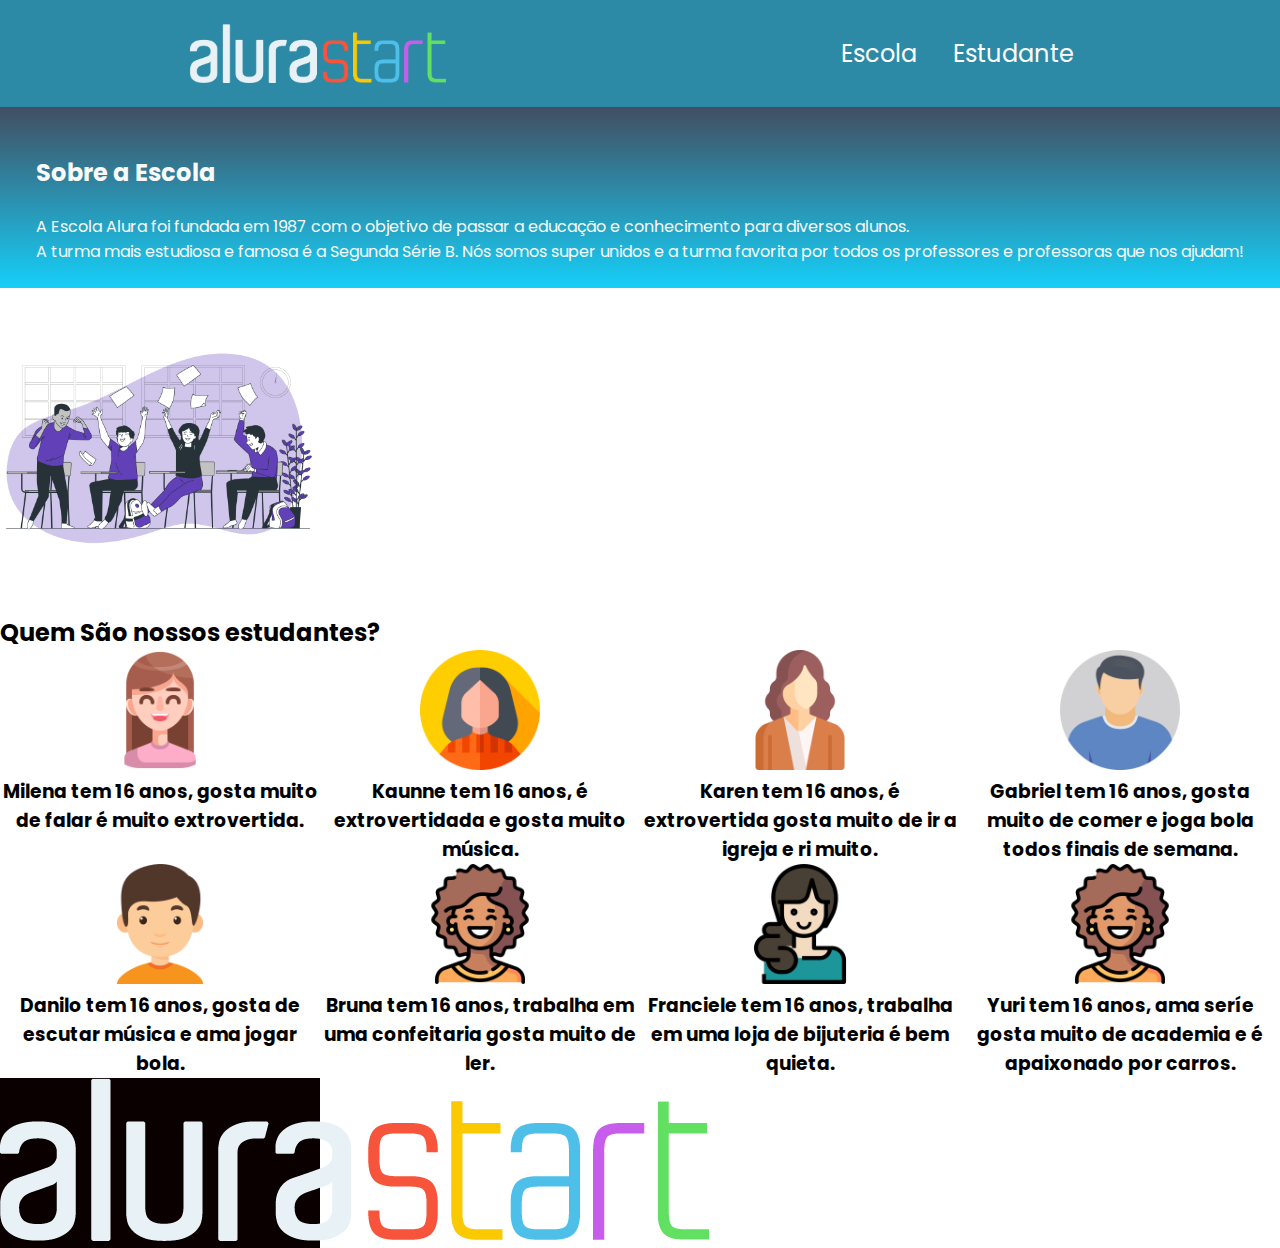
<file: index.html>
<!DOCTYPE html>
<html lang="en">
<head>
    <meta charset="UTF-8">
    <meta http-equiv="X-UA-Compatible" content="IE=edge">
    <meta name="viewport" content="width=device-width, initial-scale=1.0">
    <title>Document</title>
    <link rel="stylesheet" href="style.css">
    <link rel="preconnect" href="https://fonts.googleapis.com">
    <link rel="preconnect" href="https://fonts.gstatic.com" crossorigin>
    <link href="https://fonts.googleapis.com/css2?family=Poppins:wght@400;700&display=swap" rel="stylesheet">
</head>
<body>
    <header class="cabecalho">
        <img class="cabecalho-imagem" src="alurastart logo.png" alt="logo da alura start">
        <ul class="cabecalho-lista">
            <li class="cabecalho-lista-item">Escola</li>
            <li class="cabecalho-lista-item">Estudante</li>
        </ul>
    </header>
    <section class="escola">
        <div>
            <h2 class="escola-titulo">Sobre a Escola</h2>
            <p class="escola-texto-um">A Escola Alura foi fundada em 1987 com o objetivo de passar a educação e conhecimento para diversos alunos.</p>
            <p class="escola-texto-dois">A turma mais estudiosa e famosa é a Segunda Série B. Nós somos super unidos e a turma favorita por todos os professores e professoras que nos ajudam!</p>
        </div>
      </section>
      <img class="escola-imagem" src="End of school-bro.png" alt="Professora no quadro">
    </section>
    <section class="estudante">
     <h2 class="estudante-titulo">Quem São nossos estudantes?</h2>
     <div class="estudante-todos">
    

<div class="estudante-div">
    <img class="estudante-imagem" src="Milena.png" alt="Foto da milena">
   <h3 class="estudante-nome">Milena tem 16 anos, gosta muito de falar é muito extrovertida.</h3>
</div>

<div class="estudante-div">
    <img class="estudante-imagem" src="Kaunne.png" alt="Foto da Kaunne">
   <h3 class="estudante-nome">Kaunne tem 16 anos, é extrovertidada e gosta muito música.</h3>
</div>

<div class="estudante-div">
    <img class="estudante-imagem" src="Karen.png" alt="Foto da Karen">
   <h3 class="estudante-nome">Karen tem 16 anos, é extrovertida gosta muito de ir a igreja e ri muito.
   </h3>
</div>

<div class="estudante-div">
    <img class="estudante-imagem" src="Gabriel.png" alt="Foto do Gabriel">
   <h3 class="estudante-nome">Gabriel tem 16 anos, gosta muito de comer e joga bola todos finais de semana.
</h3>  
</div>

<div class="estudante-div">
    <img class="estudante-imagem" src="Danilo.png" alt="Foto do Danilo">
   <h3 class="estudante-nome">Danilo tem 16 anos, gosta de escutar música e ama jogar bola.</h3>
</div>

<div class="estudante-div">
    <img class="estudante-imagem" src="Bruna.png" alt="Foto da Bruna">
   <h3 class="estudante-nome">Bruna tem 16 anos, trabalha em uma confeitaria gosta muito de ler.
</h3>
</div>

<div class="estudante-div">
    <img class="estudante-imagem" src="Franciele.png" alt="Foto da Franciele">
   <h3 class="estudante-nome">Franciele tem 16 anos, trabalha em uma loja de bijuteria é bem quieta.
</h3>
</div>

<div class="estudante-div">
    <img class="estudante-imagem" src="Bruna.png" alt="Foto da Bruna">
   <h3 class="estudante-nome">Yuri tem 16 anos, ama seríe gosta muito de academia e é apaixonado por carros.
</h3>
</div>


<footer class="rodape">
<img src="alurastart logo.png" alt="logo da alura start">
</footer>




    </section>
</body>
</html>
</file>
<file: style.css>
*{
    margin: 0;
    padding: 0;
}
body{
    font-family: 'Poppins', sans-serif;
}

.cabecalho {
    background-color: #2d8aa7;
    color: rgb(255, 255, 255);
    display: flex;
    justify-content: space-around;
    align-items: center;
    padding: 24px 0;
}

.cabecalho-imagem{
    width: 20%;
}   

.cabecalho-lista-item{
    display: inline-block;
    margin: 0 16px;
    font-size: 24px;
}

.escola-imagem{
    width: 25%;
}

.escola{
    background-image: linear-gradient(#424E61,#16CFF8);
    color:rgb(249, 250, 249);
    display: flex;
    justify-content: center;
    align-items: center;
    padding: 24px 0;
}

.escola-div-conteudo{
    width: 35%;
}

.escola-titulo{
    padding: 24px 0;
}

.estudante-imagem{
      width: 120px;

}

.estudante-div {
    text-align: center;
}

.estudante-titulo{
    text-align: center
    50px  0;
}   
 
.estudante-todos{
     display: grid;
     grid-template-columns: 25% 25% 25% 25%  ;
}
 
.rodape{
    background-color: rgb(10, 0, 0);
    text-align: center;
}

.rodape-imagem{
    height: 60px;
    padding: 12px  0;
}
</file>
